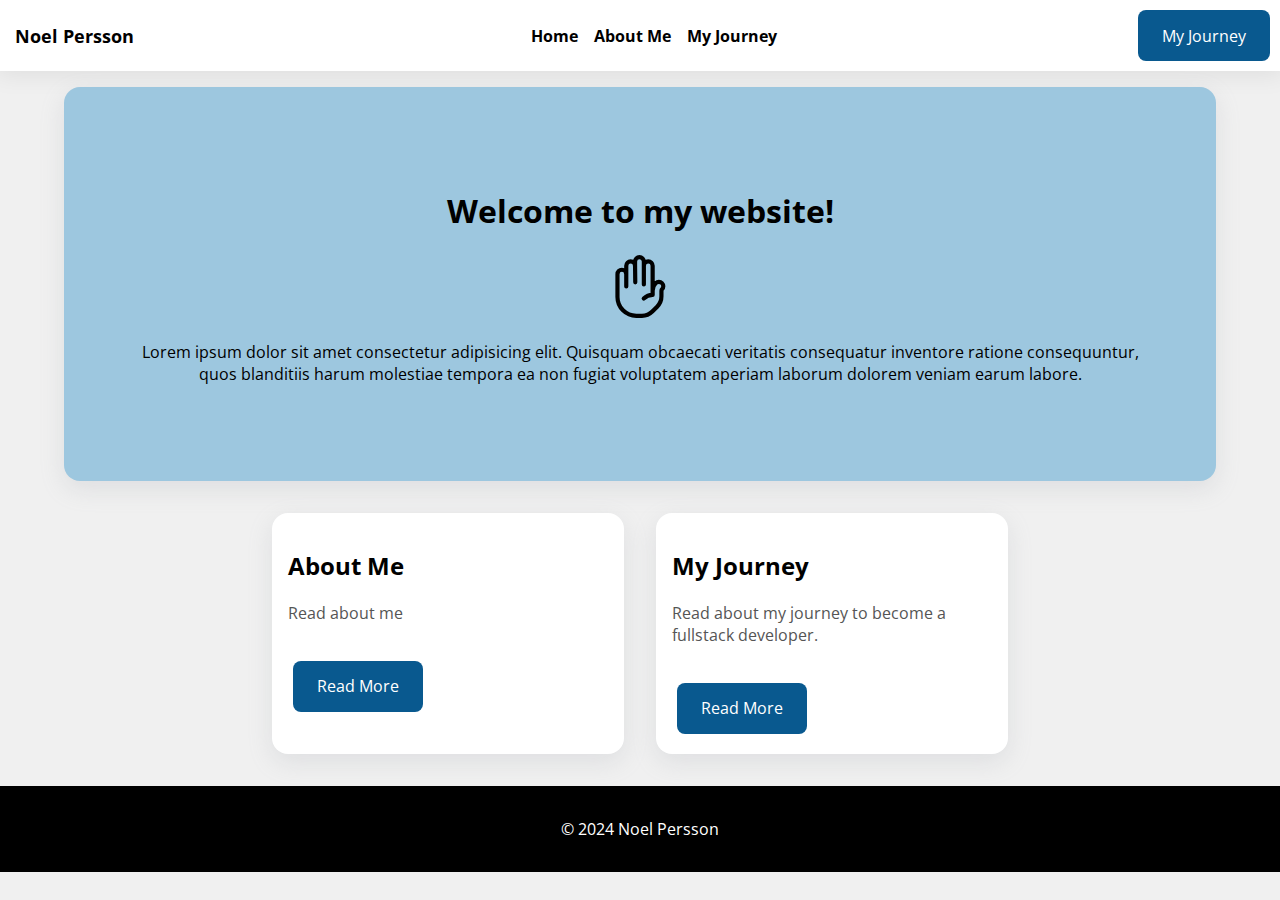
<file: Index.html>
<!DOCTYPE html>
<html lang="en">
<head>
    <meta charset="UTF-8">
    <meta name="viewport" content="width=device-width, initial-scale=1.0">
    <link rel = "stylesheet" href = "style.css">
    <title>Startpage</title>
    <link rel="preconnect" href="https://fonts.googleapis.com">
    <link rel="preconnect" href="https://fonts.gstatic.com" crossorigin>
    <link href="https://fonts.googleapis.com/css2?family=Open+Sans:ital,wght@0,300..800;1,300..800&display=swap" rel="stylesheet">
</head>
<body>
    <header>
        <div class = "header-container">
            <div class = "logo">
                <p>Noel Persson</p>
            </div>
            <nav>
                <ul>
                    <li><a href="Index.html">Home</a></li>
                    <li><a href="aboutme.html">About Me</a></li>
                    <li><a href="myjourney.html">My Journey</a></li>
                </ul>
            </nav>
            <a href="myjourney.html" class = "header-button">My Journey</a>
        </div>
    </header>

    <main>
        <div class = "main-container">
            <div class="start-hero">
                <div class="hero-box">
                    <h1>Welcome to my website!</h1>
                    <svg xmlns="http://www.w3.org/2000/svg" fill="none" viewBox="0 0 24 24" stroke-width="1.5" stroke="currentColor" width="67">
                        <path stroke-linecap="round" stroke-linejoin="round" d="M10.05 4.575a1.575 1.575 0 1 0-3.15 0v3m3.15-3v-1.5a1.575 1.575 0 0 1 3.15 0v1.5m-3.15 0 .075 5.925m3.075.75V4.575m0 0a1.575 1.575 0 0 1 3.15 0V15M6.9 7.575a1.575 1.575 0 1 0-3.15 0v8.175a6.75 6.75 0 0 0 6.75 6.75h2.018a5.25 5.25 0 0 0 3.712-1.538l1.732-1.732a5.25 5.25 0 0 0 1.538-3.712l.003-2.024a.668.668 0 0 1 .198-.471 1.575 1.575 0 1 0-2.228-2.228 3.818 3.818 0 0 0-1.12 2.687M6.9 7.575V12m6.27 4.318A4.49 4.49 0 0 1 16.35 15m.002 0h-.002" />
                    </svg>
                    <p>Lorem ipsum dolor sit amet consectetur adipisicing elit. Quisquam obcaecati veritatis consequatur inventore ratione consequuntur, quos blanditiis harum molestiae tempora ea non fugiat voluptatem aperiam laborum dolorem veniam earum labore.</p>
                </div>
            </div>
        </div>
        
        <div class="cards-container">
            <div class="card">
                <h2>About Me</h2>
                <p>Read about me </p>
                <a href="aboutme.html" class="card-button">Read More</a>
            </div>
            <div class="card">
                <h2>My Journey</h2>
                <p>Read about my journey to become a fullstack developer.</p>
                <a href="myjourney.html" class="card-button">Read More</a>
            </div>

    </main>

    <footer class="footer">
        <div class="footer-container">
            <p>&copy; 2024 Noel Persson</p>
        </div>
    </footer>
    
</body>
</html>
</file>
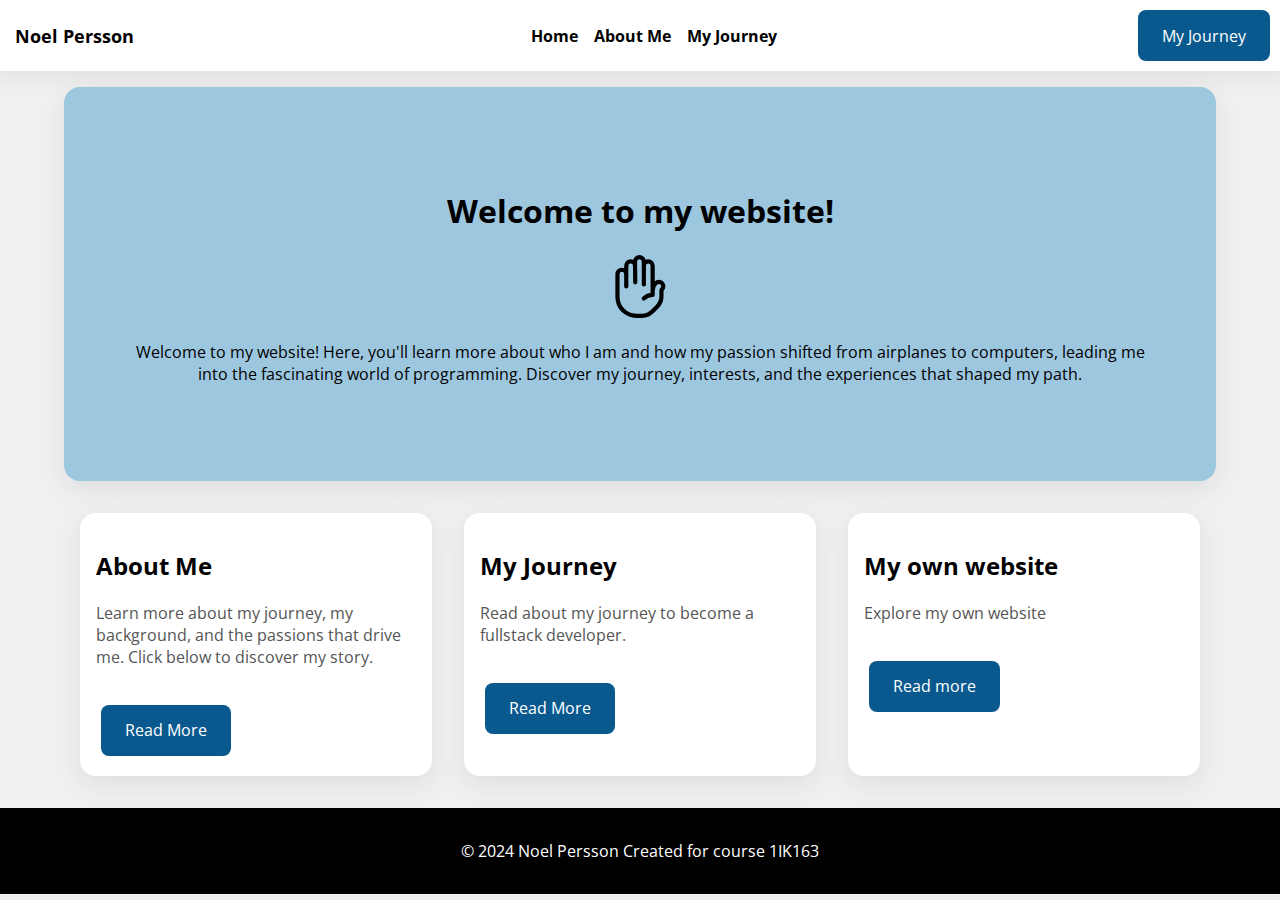
<file: index.html>
<!DOCTYPE html>
<html lang="en">
<head>
    <meta charset="UTF-8">
    <meta name="viewport" content="width=device-width, initial-scale=1.0">
    <link rel = "stylesheet" href = "style.css">
    <title>Assign 1</title>
    <link rel="preconnect" href="https://fonts.googleapis.com">
    <link rel="preconnect" href="https://fonts.gstatic.com" crossorigin>
    <link href="https://fonts.googleapis.com/css2?family=Open+Sans:ital,wght@0,300..800;1,300..800&display=swap" rel="stylesheet">
</head>
<body>
    <header>
        <div class = "header-container">
            <div class = "logo">
                <p>Noel Persson</p>
            </div>
            <nav>
                <ul>
                    <li><a href="index.html">Home</a></li>
                    <li><a href="aboutme.html">About Me</a></li>
                    <li><a href="myjourney.html">My Journey</a></li>
                </ul>
            </nav>
            <a href="myjourney.html" class = "header-button">My Journey</a>
        </div>
    </header>

    <main>
        <div class = "main-container">
            <div class="start-hero">
                <div class="hero-box">
                    <h1>Welcome to my website!</h1>
                    <svg xmlns="http://www.w3.org/2000/svg" fill="none" viewBox="0 0 24 24" stroke-width="1.5" stroke="currentColor" width="67">
                        <path stroke-linecap="round" stroke-linejoin="round" d="M10.05 4.575a1.575 1.575 0 1 0-3.15 0v3m3.15-3v-1.5a1.575 1.575 0 0 1 3.15 0v1.5m-3.15 0 .075 5.925m3.075.75V4.575m0 0a1.575 1.575 0 0 1 3.15 0V15M6.9 7.575a1.575 1.575 0 1 0-3.15 0v8.175a6.75 6.75 0 0 0 6.75 6.75h2.018a5.25 5.25 0 0 0 3.712-1.538l1.732-1.732a5.25 5.25 0 0 0 1.538-3.712l.003-2.024a.668.668 0 0 1 .198-.471 1.575 1.575 0 1 0-2.228-2.228 3.818 3.818 0 0 0-1.12 2.687M6.9 7.575V12m6.27 4.318A4.49 4.49 0 0 1 16.35 15m.002 0h-.002" />
                    </svg>
                    <p>Welcome to my website! Here, you'll learn more about who I am and how my passion shifted from airplanes to computers, leading me into the fascinating world of programming. Discover my journey, interests, and the experiences that shaped my path.</p>
                </div>
            </div>
        </div>
        
        <div class="cards-container">
            <div class="card">
                <h2>About Me</h2>
                <p>Learn more about my journey, my background, and the passions that drive me. Click below to discover my story. </p>
                <a href="aboutme.html" class="card-button">Read More</a>
            </div>
            <div class="card">
                <h2>My Journey</h2>
                <p>Read about my journey to become a fullstack developer.</p>
                <a href="myjourney.html" class="card-button">Read More</a>
            </div>
            <div class="card">
                <h2>My own website</h2>
                <p>Explore my own website</p>
                <a href="https://noelpersson.com" class="card-button">Read more</a>

        </div>
    </div>

</main>

    <footer class="footer">
        <div class="footer-container">
            <p>&copy; 2024 Noel Persson Created for course 1IK163</p>
        </div>
    </footer>
    
</body>
</html>
</file>
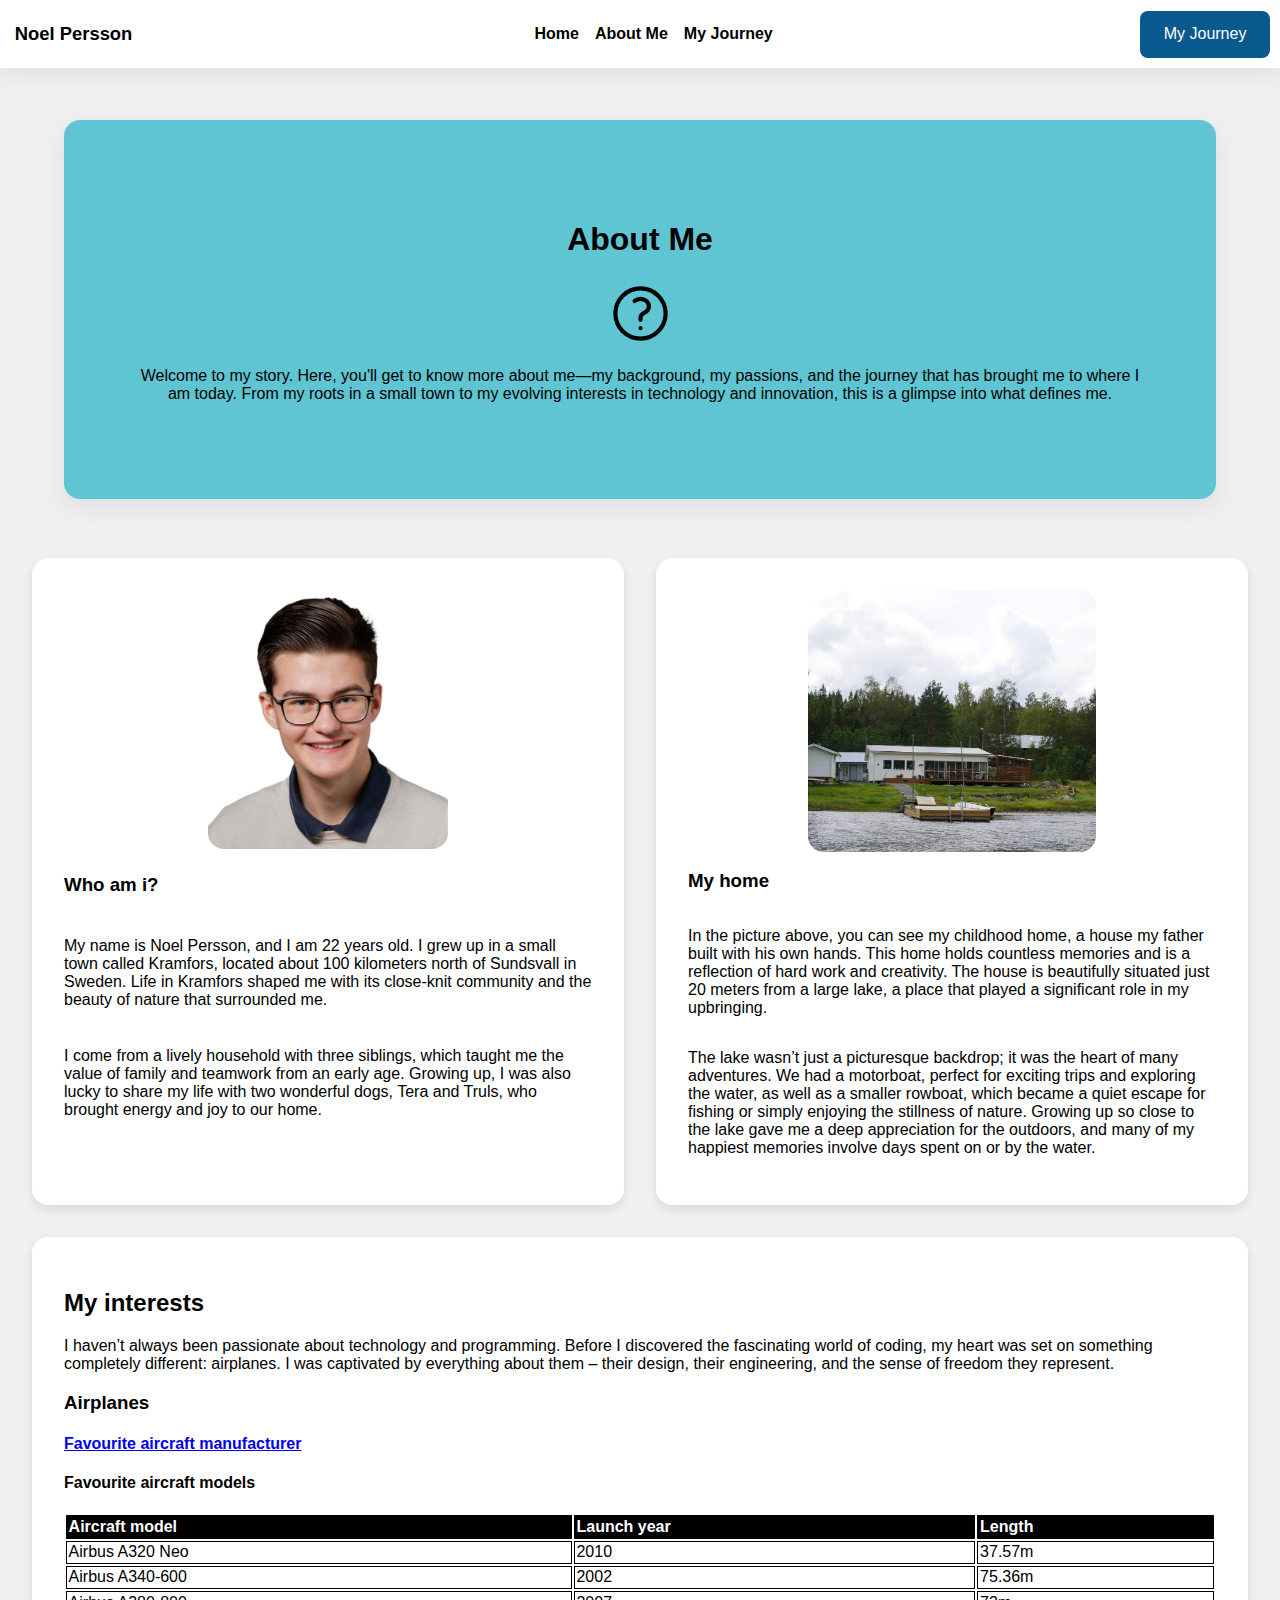
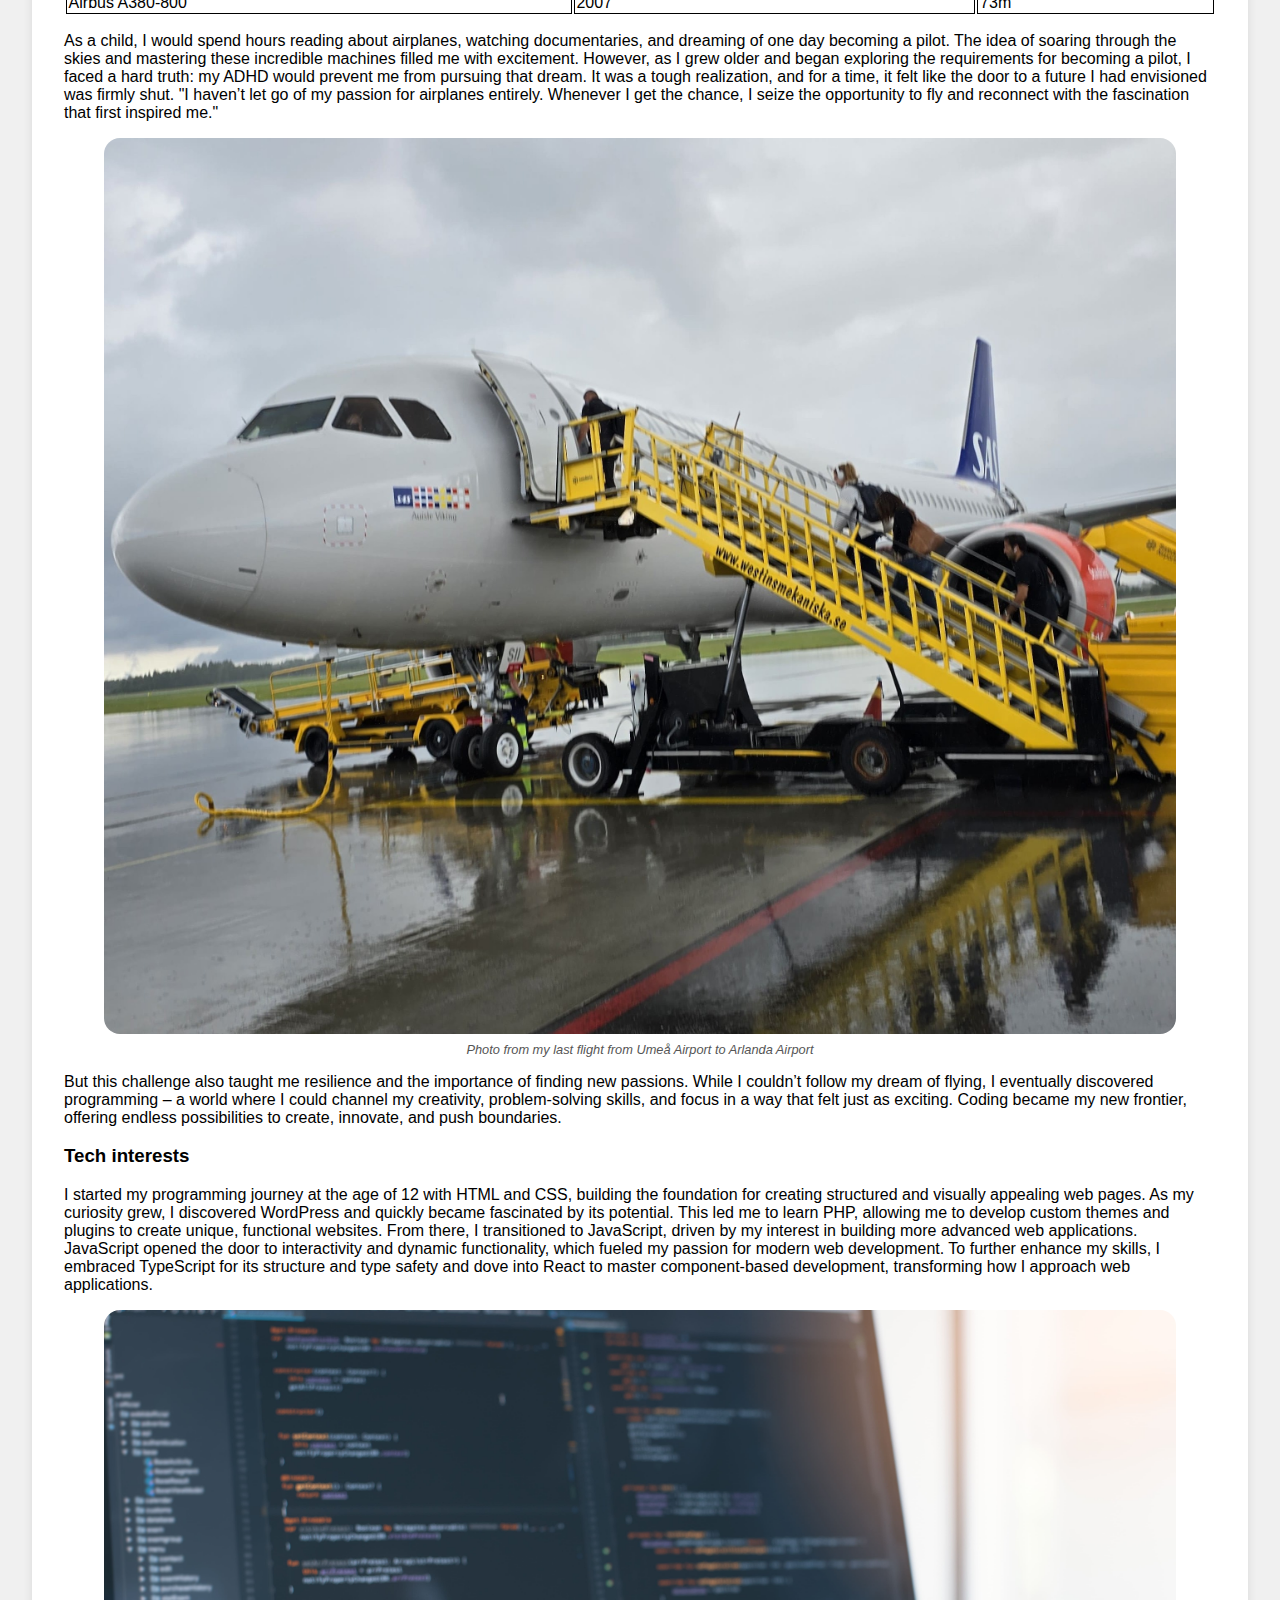
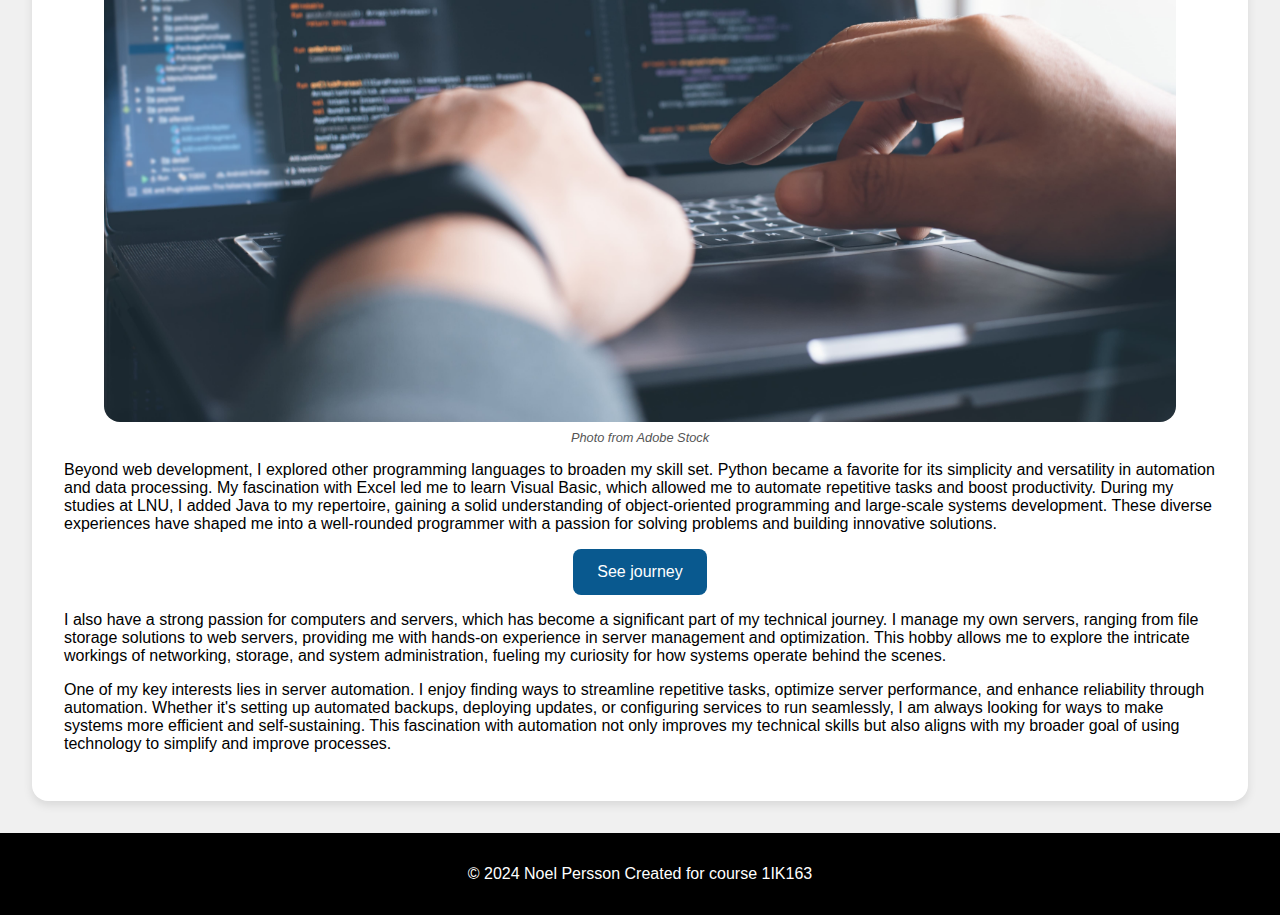
<file: aboutme.html>
<!DOCTYPE html>
<html lang="en">
<head>
    <meta charset="UTF-8">
    <meta name="viewport" content="width=device-width, initial-scale=1.0">
    <title>Assign 1 About Me</title>
    <link rel = "stylesheet" href = "style.css">
</head>
<body>
    <header>
        <div class = "header-container">
            <div class = "logo">
                <p>Noel Persson</p>
            </div>
            <nav>
                <ul>
                    <li><a href="index.html">Home</a></li>
                    <li><a href="aboutme.html">About Me</a></li>
                    <li><a href="myjourney.html">My Journey</a></li>
                </ul>
            </nav>
            <a href="myjourney.html" class = "header-button">My Journey</a>
        </div>
    </header>

    <main>
        <div class = "main-container">
            <div class="aboutme-hero">
                <div class="hero-aboutme-box">
                    <h1>About Me</h1>
                    <svg xmlns="http://www.w3.org/2000/svg" fill="none" viewBox="0 0 24 24" stroke-width="1.5" stroke="currentColor" width="67">
                        <path stroke-linecap="round" stroke-linejoin="round" d="M9.879 7.519c1.171-1.025 3.071-1.025 4.242 0 1.172 1.025 1.172 2.687 0 3.712-.203.179-.43.326-.67.442-.745.361-1.45.999-1.45 1.827v.75M21 12a9 9 0 1 1-18 0 9 9 0 0 1 18 0Zm-9 5.25h.008v.008H12v-.008Z" />
                    </svg>
                    <p>Welcome to my story. Here, you'll get to know more about me—my background, my passions, and the journey that has brought me to where I am today. From my roots in a small town to my evolving interests in technology and innovation, this is a glimpse into what defines me.</p>
            </div>
        </div>

        <div class="grid-container">
            <!-- Card 1 -->
            <div class="card-grid">
                <img class="card1-img" src="assets/Noel.jpg" alt="Noel Profile">
                <h3>Who am i?</h3>
                <p>My name is Noel Persson, and I am 22 years old. I grew up in a small town called Kramfors, located about 100 kilometers north of Sundsvall in Sweden. Life in Kramfors shaped me with its close-knit community and the beauty of nature that surrounded me.</p>
                <p>I come from a lively household with three siblings, which taught me the value of family and teamwork from an early age. Growing up, I was also lucky to share my life with two wonderful dogs, Tera and Truls, who brought energy and joy to our home.</p>
                <p></p>
            </div>
        <!-- Card 2 -->
            <div class="card-grid">
                <img class="card2-img" src="assets/Home.jpeg" alt="Noel home">
                <h3>My home</h3>
                <p>In the picture above, you can see my childhood home, a house my father built with his own hands. This home holds countless memories and is a reflection of hard work and creativity. The house is beautifully situated just 20 meters from a large lake, a place that played a significant role in my upbringing.</p>
                <p>The lake wasn’t just a picturesque backdrop; it was the heart of many adventures. We had a motorboat, perfect for exciting trips and exploring the water, as well as a smaller rowboat, which became a quiet escape for fishing or simply enjoying the stillness of nature. Growing up so close to the lake gave me a deep appreciation for the outdoors, and many of my happiest memories involve days spent on or by the water.</p>
            </div>
        </div>
        <!-- About Me Background -->
        <div class="aboutme-background">
            <div class="aboutme-box">
                <h2>My interests</h2>
                <p>I haven’t always been passionate about technology and programming. Before I discovered the fascinating world of coding, my heart was set on something completely different: airplanes. I was captivated by everything about them – their design, their engineering, and the sense of freedom they represent.</p>
                <h3>Airplanes</h3>
                <a href="https://airbus.com">
                    <h4>Favourite aircraft manufacturer</h4>
                </a>
                <h4>Favourite aircraft models</h4>
                <table class="table">
                    <tr>
                        <th>Aircraft model</th>
                        <th>Launch year</th>
                        <th>Length</th>
                    </tr>
                    <tr>
                        <td>Airbus A320 Neo</td>
                        <td>2010</td>
                        <td>37.57m</td>
                    </tr>
                    <tr>
                        <td>Airbus A340-600</td>
                        <td>2002</td>
                        <td>75.36m</td>
                    </tr>
                    <tr>
                        <td>Airbus A380-800</td>
                        <td>2007</td>
                        <td>73m</td>
                    </tr>
                </table>
                
                <p>As a child, I would spend hours reading about airplanes, watching documentaries, and dreaming of one day becoming a pilot. The idea of soaring through the skies and mastering these incredible machines filled me with excitement. However, as I grew older and began exploring the requirements for becoming a pilot, I faced a hard truth: my ADHD would prevent me from pursuing that dream. It was a tough realization, and for a time, it felt like the door to a future I had envisioned was firmly shut. "I haven’t let go of my passion for airplanes entirely. Whenever I get the chance, I seize the opportunity to fly and reconnect with the fascination that first inspired me."</p>
                <figure>
                    <img class="aboutme-background-img1" src="assets/Airplane.jpg" alt="Airplane">
                    <figcaption class="figcaption">Photo from my last flight from Umeå Airport to Arlanda Airport</figcaption>
                </figure>
                <p>But this challenge also taught me resilience and the importance of finding new passions. While I couldn’t follow my dream of flying, I eventually discovered programming – a world where I could channel my creativity, problem-solving skills, and focus in a way that felt just as exciting. Coding became my new frontier, offering endless possibilities to create, innovate, and push boundaries.</p>
                <h3>Tech interests</h3>
                <p>I started my programming journey at the age of 12 with HTML and CSS, building the foundation for creating structured and visually appealing web pages. As my curiosity grew, I discovered WordPress and quickly became fascinated by its potential. This led me to learn PHP, allowing me to develop custom themes and plugins to create unique, functional websites. From there, I transitioned to JavaScript, driven by my interest in building more advanced web applications. JavaScript opened the door to interactivity and dynamic functionality, which fueled my passion for modern web development. To further enhance my skills, I embraced TypeScript for its structure and type safety and dove into React to master component-based development, transforming how I approach web applications.</p>
                <figure>
                    <img class="aboutme-background-img2" src="assets/Computer-programming.jpeg" alt="Computer">
                    <figcaption class="figcaption">Photo from Adobe Stock</figcaption>
                </figure>
                
                <p>Beyond web development, I explored other programming languages to broaden my skill set. Python became a favorite for its simplicity and versatility in automation and data processing. My fascination with Excel led me to learn Visual Basic, which allowed me to automate repetitive tasks and boost productivity. During my studies at LNU, I added Java to my repertoire, gaining a solid understanding of object-oriented programming and large-scale systems development. These diverse experiences have shaped me into a well-rounded programmer with a passion for solving problems and building innovative solutions.</p>
                <a href="myjourney.html" class="aboutme-background-button">See journey</a>
                <p>I also have a strong passion for computers and servers, which has become a significant part of my technical journey. I manage my own servers, ranging from file storage solutions to web servers, providing me with hands-on experience in server management and optimization. This hobby allows me to explore the intricate workings of networking, storage, and system administration, fueling my curiosity for how systems operate behind the scenes.</p>
                <p>One of my key interests lies in server automation. I enjoy finding ways to streamline repetitive tasks, optimize server performance, and enhance reliability through automation. Whether it's setting up automated backups, deploying updates, or configuring services to run seamlessly, I am always looking for ways to make systems more efficient and self-sustaining. This fascination with automation not only improves my technical skills but also aligns with my broader goal of using technology to simplify and improve processes.</p>
            </div>
        </div>
    </div>
</main>




    <footer class="footer">
        <div class="footer-container">
            <p>&copy; 2024 Noel Persson Created for course 1IK163</p>
        </div>
    </footer>
    
</body>
</html>
</file>
<file: style.css>
.open-sans-400 {
    font-family: "Open Sans", sans-serif;
    font-weight: 400;
    font-style: normal;
}


.open-sans-700 {
    font-family: "Open Sans", sans-serif;
    font-weight: 700;
    font-style: normal;
}


body {
    background-color: #f0f0f0;
    font-family: "Open Sans", sans-serif; 
    margin: 0;
    padding: 0;
    font-weight: 400; 
}

/* Header */
.header-container {
    background-color: #fff;
    padding: 0.3rem;
    display: flex;
    justify-content: space-between;
    align-items: center;
    box-shadow: #00000013 0px 0px 23px 4px;
}

/* Logo */
.logo {
    margin-left: 10px;
    color: #000000;
    font-size: 1.15rem;
    font-weight: 700;
}


/* Navigation styling */
nav ul {
    list-style-type: none;
    display: flex;
    gap: 1rem;
}
/* Navigation link styling */
nav ul li a {
    text-decoration: none;
    color: #000000;
    font-weight: 700; 
}

nav ul li a:hover {
    color: #575757;
}


.header-button {
    display: inline-block;
    padding: 0.9rem 1.5rem;
    background-color: #09598f;
    color: #fff;
    text-decoration: none;
    border-radius: 0.5rem;
    margin: 0.3rem;
    cursor: pointer;
    font-size: 1rem;
    border: none;    
}

.header-button:hover {
    background-color: #093d5f;
}

.start-hero {
    height: auto;
    display: flex;
    padding-top: 1rem;
    justify-content: center;
    align-items: center;
    margin: 0 4rem;
}
.hero-box {
    background-color: rgba(9, 125, 192, 0.356);
    padding: 5rem 4rem;
    border-radius: 1rem;
    box-shadow: rgba(149, 157, 165, 0.2) 0px 8px 24px;
    text-align: center;
}

.cards-container {
    display: flex;
    justify-content: center;
    gap: 2rem;
    margin: 2rem 0;
}

.card {
    background-color: #fff;
    padding: 1rem;
    border-radius: 1rem;
    box-shadow: rgba(149, 157, 165, 0.2) 0px 8px 24px;
    width: 20rem;
}

.card h2 {
    font-size: 1.5rem;
    font-weight: 700;
    color: #000000;
}

.card p {
    font-size: 1rem;
    color: #575757;
}

.card-button {
    display: inline-block;
    padding: 0.9rem 1.5rem;
    background-color: #09598f;
    color: #fff;
    text-decoration: none;
    border-radius: 0.5rem;
    margin: 0.3rem;
    cursor: pointer;
    font-size: 1rem;
    border: none;    
}

.card-button:hover {
    background-color: #093d5f;
}

.footer {
    background-color: #000000;
    color: #fff;
    padding: 1rem;
    text-align: center;
}



/* Page About me */

.aboutme-hero {
    height: 50vh;
    display: flex;
    padding: 1rem 0 1.5rem;
    justify-content: center;
    align-items: center;
    margin: 0 4rem;
}
.hero-aboutme-box {
    background-color: rgba(9, 171, 192, 0.623);
    padding: 5rem 4rem;
    border-radius: 1rem;
    box-shadow: rgba(149, 157, 165, 0.2) 0px 8px 24px;
    text-align: center;
}


.grid-cards {
    padding: 2rem;
    background-color: #f9f9f9; 
    text-align: center;
}

.grid-cards h2 {
    font-size: 2rem;
    margin-bottom: 2rem;
    color: #333;
}


.grid-container {
    display: grid;
    grid-template-columns: repeat(2, 1fr); 
    gap: 2rem; 
    margin: auto 2rem; 
}

.card-grid {
    background-color: #fff; 
    padding: 2rem;
    border-radius: 1rem; 
    box-shadow: 0 4px 10px rgba(0, 0, 0, 0.1); 
    text-align: left; 
    display: flex;
    flex-direction: column; 
    justify-content: space-between; 
}


.card h3 {
    font-size: 1.5rem;
    color: #333;
    margin-bottom: 1rem;
}


.card p {
    font-size: 1rem;
    color: #555;
    margin-bottom: 2rem;
}

.card1-img {
    width: 15rem;
    height: auto;
    display: block;
    margin: 0 auto;
    border-radius: 1rem;
}

.card2-img {
    width: 18rem;
    height: auto;
    display: block;
    margin: 0 auto;
    border-radius: 1rem;
}

.aboutme-background {
    padding: 2rem;
}

.aboutme-box {
    background-color: #fff;
    padding: 2rem;
    border-radius: 1rem;
    box-shadow: 0 4px 10px rgba(0, 0, 0, 0.1);
    text-align: left;
}

.aboutme-background-img1 {
    width: 100%;
    height: auto;
    display: block;
    margin: 0 auto;
    border-radius: 1rem;
}

.aboutme-background-img2 {
    width: 100%;
    height: auto;
    display: block;
    margin: 0 auto;
    border-radius: 1rem;
}

.aboutme-background-button {
    display: inline-block;
    padding: 0.9rem 1.5rem;
    background-color: #09598f;
    color: #fff;
    text-decoration: none;
    border-radius: 0.5rem;
    margin: 0.3rem;
    cursor: pointer;
    font-size: 1rem;
    border: none;
    text-align: center;
    display: block;
    margin-left: auto;
    margin-right: auto;
    width: fit-content;
}

.aboutme-background-button:hover {
    background-color:#093d5f;
}


.figcaption {
    font-size: 0.8rem;
    color: #555;
    text-align: center;
    margin-top: 0.5rem;
    font-style: italic;
}

/* Page myjourney */

.myjourney-hero {
    height: 50vh;
    display: flex;
    padding: 1rem 0 1.5rem;
    justify-content: center;
    align-items: center;
    margin: 0 4rem;
}

.myjourney-hero-box {
    background-color: rgb(6, 133, 218);
    padding: 5rem 4rem;
    border-radius: 1rem;
    box-shadow: rgba(149, 157, 165, 0.2) 0px 8px 24px;
    text-align: center;
}

.myjourney-hero h1 {
    color: #fff;
    font-size: 2rem;
}

.myjourney-hero p {
    color: #fff;
    font-size: 1.2rem;
}


.timeline {
    position: relative;
    width: 90%;
    max-width: 600px;
    margin: 20px auto; /* Centrerar tidslinjen i main */
    padding: 20px 0;
  }
  
.timeline-item {
    position: relative;
    width: 45%;
    background: #fff;
    margin: 20px 0;
    padding: 15px;
    border-radius: 8px;
    box-shadow: 0 2px 8px rgba(0, 0, 0, 0.1);
  }
  .timeline::after {
    content: "";
    display: table;
    clear: both;
  }
  
  
  .timeline-item:nth-child(odd) {
    float: left;
    clear: right;
    text-align: right;
    transform: translateX(-8%);
  }
  
  .timeline-item:nth-child(even) {
    float: right;
    clear: left;
    text-align: left;
    transform: translateX(8%);
  }
  
  /* Dot for each timeline item */
  .timeline-item .dot {
    position: absolute;
    top: 50%;
    transform: translateY(-50%);
    width: 12px;
    height: 12px;
    background: #07c5ff;
    border-radius: 50%;
  }
  
  .timeline-item:nth-child(odd) .dot {
    left: 100%;
    margin-left: 6px;
  }
  
  .timeline-item:nth-child(even) .dot {
    right: 100%;
    margin-right: 6px;
  }
  
  .timeline-title {
    font-size: 1.2rem;
    font-weight: bold;
    margin: 0 0 5px;
  }
  
  .timeline-description {
    font-size: 0.9rem;
    color: #666;
  }

    .timeline-icons {
        width: 56px;
        height: auto;
    }

    .table {
        display: table;
        width: 100%;
        margin: 0 auto;
    }

    .table th, .table td {
        border: #000000 1px solid;
        padding: 0.1rem;
    }
    .table th {
        background-color: #000000;
        color: #fff;
    }
</file>
